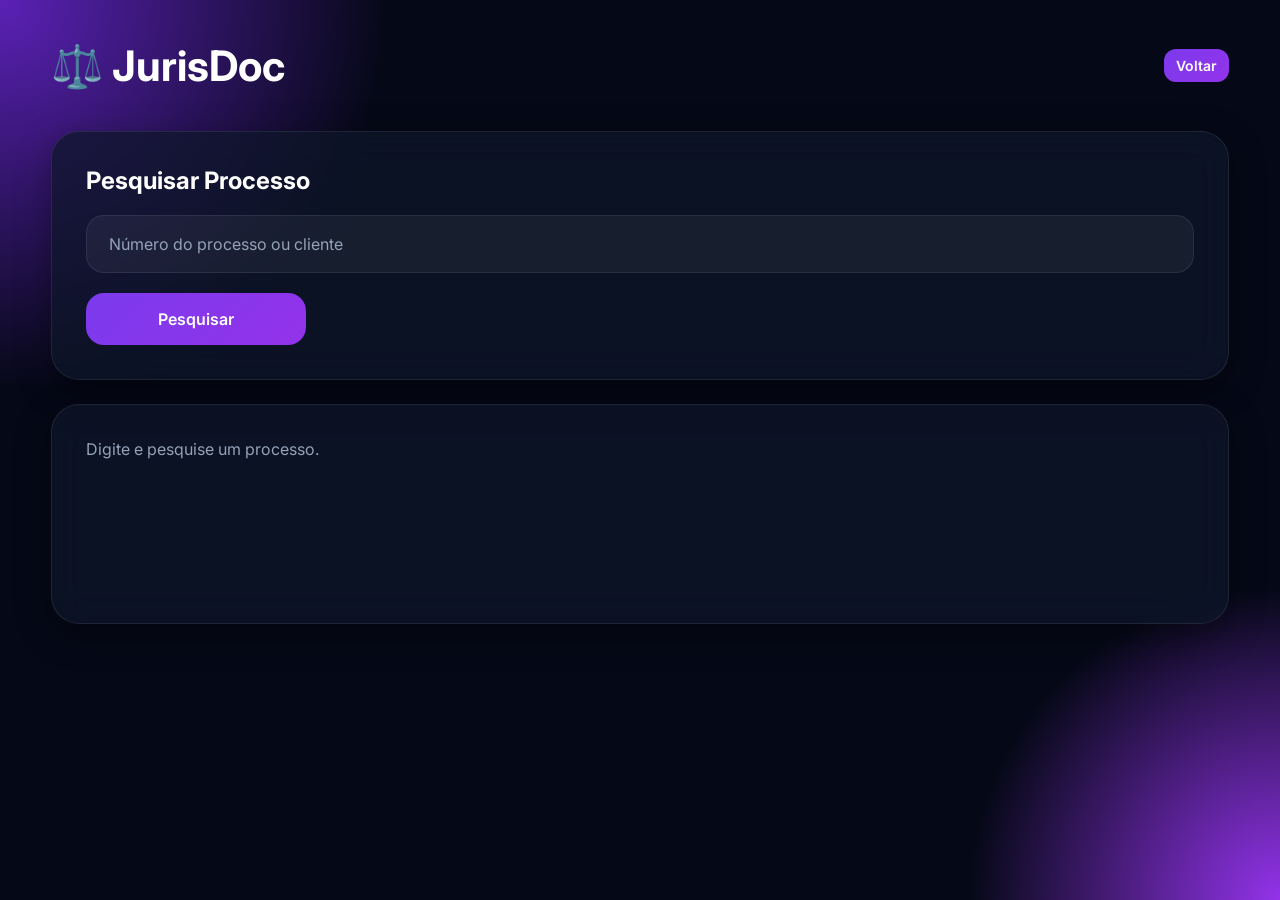
<file: src/main/resources/static/search.html>
<!DOCTYPE html>
<html lang="pt-br">

<head>
    <meta charset="UTF-8">
    <meta name="viewport" content="width=device-width, initial-scale=1.0">
    <title>Pesquisar Processo</title>
    <link rel="stylesheet" href="style.css">
</head>

<body>
<div class="container">
    <header class="topbar">
        <div class="logo">⚖️ JurisDoc</div>
        <div class="profile">
            <a class="btn small" href="index.html">Voltar</a>
        </div>
    </header>

    <section class="card search-card">
        <h2>Pesquisar Processo</h2>
        <input type="text" id="q" placeholder="Número do processo ou cliente">
        <button type="button" id="btnSearch">Pesquisar</button>
    </section>

    <section id="result" class="card results-card">
        <div class="empty-state">Digite e pesquise um processo.</div>
    </section>
</div>

<script>
const API = '/processos';

async function search() {
    const q = document.getElementById('q').value.trim().toLowerCase();
    const res = await fetch(API);
    const processos = await res.json();
    const matches = processos.filter(p =>
        p.numeroProcesso.toLowerCase().includes(q) ||
        (p.cliente && p.cliente.toLowerCase().includes(q))
    );

    const div = document.getElementById('result');
    if (matches.length === 0) {
        div.innerHTML = '<div class="empty-state">Nenhum processo encontrado.</div>';
        return;
    }

    div.innerHTML = matches.map(p => `
        <div class="process-card">
            <div class="process-title">⚖️ ${p.numeroProcesso}</div>
            <div class="process-info">Cliente: ${p.cliente}</div>
            <div class="process-info">Descrição: ${p.descricao}</div>
            <div class="document-section">
                <h4>Documentos</h4>
                ${p.documentos && p.documentos.length > 0 ? p.documentos.map(d => `
                    <div class="document-card">
                        <h4>📄 ${d.nomeArquivo}</h4>
                        <div class="document-meta">Versão atual: ${d.versaoAtual}</div>
                        <div class="version-list">
                            ${d.versoes ? d.versoes.map(v => `
                                <div class="version-item">
                                    <span>Versão ${v.versao}</span>
                                    <a href="/arquivos/${v.gridFsFileId}" target="_blank">Baixar</a>
                                </div>
                            `).join('') : ''}
                        </div>
                    </div>
                `).join('') : '<div class="no-documents">Nenhum documento.</div>'}
            </div>
        </div>
    `).join('');
}

document.getElementById('btnSearch').addEventListener('click', search);
</script>

</body>
</html>
</file>
<file: src/main/resources/static/style.css>
@import url('https://fonts.googleapis.com/css2?family=Inter:wght@400;500;600;700&display=swap');

*{
    margin:0;
    padding:0;
    box-sizing:border-box;
    font-family:'Inter', sans-serif;
}

body{

    background:
            radial-gradient(circle at top left,#5b21b6 0%,transparent 25%),
            radial-gradient(circle at bottom right,#9333ea 0%,transparent 20%),
            #050816;

    min-height:100vh;

    color:white;

    overflow-x:hidden;
}

.background-glow{

    position:fixed;

    width:500px;
    height:500px;

    background:#7c3aed;

    filter:blur(180px);

    opacity:0.25;

    top:-150px;
    right:-100px;

    z-index:0;
}

.container{

    position:relative;

    z-index:2;

    width:92%;

    max-width:1400px;

    margin:auto;

    padding:40px 0;
}

.topbar{

    display:flex;

    justify-content:space-between;

    align-items:center;

    margin-bottom:40px;
}

.logo{

    font-size:42px;

    font-weight:700;
}

.profile-circle{

    width:48px;
    height:48px;

    border-radius:50%;

    background:linear-gradient(
            135deg,
            #8b5cf6,
            #c084fc
    );

    display:flex;

    align-items:center;

    justify-content:center;

    font-weight:bold;
}

.hero{

    display:grid;

    grid-template-columns:2fr 1fr;

    gap:25px;

    margin-bottom:30px;
}

.hero-left,
.hero-right,
.card{

    background:rgba(15,23,42,0.72);

    border:1px solid rgba(255,255,255,0.08);

    backdrop-filter:blur(18px);

    border-radius:28px;

    padding:30px;

    box-shadow:
            0 10px 35px rgba(0,0,0,0.35);
}

.hero-left h1{

    font-size:52px;

    margin-bottom:18px;

    line-height:1.1;
}

.hero-left p{

    color:#cbd5e1;

    font-size:18px;

    max-width:700px;
}

.stats-card{

    height:100%;

    display:flex;

    flex-direction:column;

    justify-content:center;
}

.stats-card span{

    color:#94a3b8;

    margin-bottom:15px;
}

.stats-card h2{

    font-size:72px;
}

.create-process h2{

    margin-bottom:20px;

    font-size:28px;
}

.form-grid{

    display:grid;

    grid-template-columns:1fr 1fr;

    gap:16px;

    margin-bottom:16px;
}

input,
textarea{

    width:100%;

    background:rgba(255,255,255,0.05);

    border:1px solid rgba(255,255,255,0.08);

    border-radius:18px;

    padding:16px;

    color:white;

    outline:none;

    font-size:15px;
}

input::placeholder,
textarea::placeholder{

    color:#94a3b8;
}

textarea{

    height:120px;

    resize:none;

    margin-bottom:18px;
}

input:focus,
textarea:focus{

    border:1px solid #8b5cf6;

    box-shadow:0 0 0 4px rgba(139,92,246,0.18);
}

button{

    border:none;

    padding:16px;

    border-radius:18px;

    background:linear-gradient(
            135deg,
            #7c3aed,
            #9333ea
    );

    color:white;

    font-weight:600;

    cursor:pointer;

    transition:0.25s;

    width:100%;
}

button:hover{

    transform:translateY(-2px);

    box-shadow:
            0 10px 30px rgba(124,58,237,0.45);
}

.process-card{

    background:rgba(15,23,42,0.72);

    border:1px solid rgba(255,255,255,0.08);

    border-radius:28px;

    padding:30px;

    margin-top:28px;

    backdrop-filter:blur(18px);
}

.process-header{

    display:flex;

    justify-content:space-between;

    align-items:center;

    margin-bottom:20px;
}

.process-title{

    font-size:32px;

    font-weight:700;
}

.status{

    padding:10px 18px;

    border-radius:999px;

    font-size:14px;

    font-weight:700;
}

.ativo{

    background:rgba(34,197,94,0.15);

    color:#4ade80;
}

.arquivado{

    background:rgba(239,68,68,0.15);

    color:#f87171;
}

.process-info{

    margin-top:12px;

    color:#cbd5e1;
}

.documents{

    margin-top:35px;
}

.documents-top{

    display:flex;

    justify-content:space-between;

    align-items:center;

    margin-bottom:20px;
}

.documents-top h3{

    font-size:26px;
}

.document-card{

    background:rgba(255,255,255,0.04);

    border:1px solid rgba(255,255,255,0.06);

    border-radius:22px;

    padding:22px;

    margin-top:18px;
}

.document-card h4{

    font-size:22px;

    margin-bottom:14px;
}

.document-meta{

    color:#cbd5e1;

    margin-top:8px;
}

.upload-box{

    margin-top:20px;

    display:flex;

    flex-direction:column;

    gap:12px;
}

.version-box{

    margin-top:25px;

    background:rgba(255,255,255,0.05);

    border:1px solid rgba(255,255,255,0.08);

    border-radius:22px;

    padding:24px;
}

.version-box h4{

    margin:0 0 16px;

    font-size:18px;

}

.version-item{

    display:grid;

    gap:10px;

    margin-top:14px;

    background:rgba(15,23,42,0.7);

    border:1px solid rgba(255,255,255,0.08);

    padding:18px;

    border-radius:18px;
}

.version-item:first-child{

    margin-top:0;
}

.version-item p{

    margin:0;

    color:#e2e8f0;

    line-height:1.5;
}

.version-item a{

    color:#a78bfa;

    text-decoration:none;

    font-weight:600;
}

.version-item a:hover{

    text-decoration:underline;
}

.warning{

    margin-top:18px;

    background:rgba(239,68,68,0.12);

    border:1px solid rgba(239,68,68,0.18);

    padding:18px;

    border-radius:18px;

    color:#fecaca;
}

@media(max-width:900px){

    .hero{

        grid-template-columns:1fr;
    }

    .form-grid{

        grid-template-columns:1fr;
    }

    .hero-left h1{

        font-size:38px;
    }

}

/* Styled anchor button used on landing and back links */
.btn{
    display:inline-block;
    padding:14px 22px;
    border-radius:18px;
    background:linear-gradient(135deg,#7c3aed,#9333ea);
    color:white;
    font-weight:600;
    text-decoration:none;
    text-align:center;
    transition:0.25s;
}

.btn:hover{
    transform:translateY(-2px);
    box-shadow:0 10px 30px rgba(124,58,237,0.45);
}

.btn.small{
    padding:8px 12px;
    border-radius:12px;
    font-size:14px;
}

.search-card,
.results-card {
    padding: 34px;
    margin-bottom: 24px;
}

.search-card {
    display: flex;
    flex-direction: column;
    gap: 20px;
    align-items: stretch;
}

.search-card h2 {
    margin: 0;
}

.search-card input {
    width: 100%;
    padding: 18px 22px;
    border-radius: 18px;
    font-size: 16px;
    background: rgba(255,255,255,0.05);
    border: 1px solid rgba(255,255,255,0.08);
    color: white;
}

.search-card button {
    align-self: flex-start;
    padding: 16px 26px;
    font-size: 16px;
    max-width: 220px;
    min-width: 180px;
}

.results-card {
    min-height: 220px;
}

.empty-state {
    color: #94a3b8;
    font-size: 16px;
}

.process-card {
    width: 100%;
    margin-top: 22px;
    padding: 28px;
    border-radius: 28px;
}

.process-card:first-child {
    margin-top: 0;
}

.process-card .process-title {
    font-size: 28px;
    margin-bottom: 10px;
}

.process-card .process-info {
    margin-top: 10px;
    line-height: 1.6;
}

.document-section {
    margin-top: 24px;
}

.document-section h4 {
    margin-bottom: 18px;
    font-size: 20px;
}

.document-card {
    background: rgba(255,255,255,0.04);
    border: 1px solid rgba(255,255,255,0.06);
    border-radius: 22px;
    padding: 22px;
    margin-top: 18px;
}

.document-card:first-child {
    margin-top: 0;
}

.document-card h4 {
    margin-bottom: 14px;
    font-size: 20px;
}

.version-list {
    display: grid;
    gap: 14px;
    margin-top: 14px;
}

.no-documents {
    color: #cbd5e1;
    margin-top: 10px;
}

/* Landing specific layout */
.landing-actions{
    padding:28px 30px;
}

.landing-buttons{
    display:flex;
    gap:20px;
    justify-content:center;
    align-items:center;
    width:100%;
}

.btn.large{
    padding:24px 36px;
    border-radius:18px;
    font-size:18px;
    flex:1 1 40%;
    max-width:560px;
    text-align:center;
}

@media(max-width:900px){
    .landing-buttons{
        flex-direction:column;
        gap:14px;
    }
    .btn.large{
        min-width:unset;
        width:100%;
    }
    .search-form{
        grid-template-columns:1fr;
    }
    .search-form .search-button{
        width:100%;
    }
}
</file>
